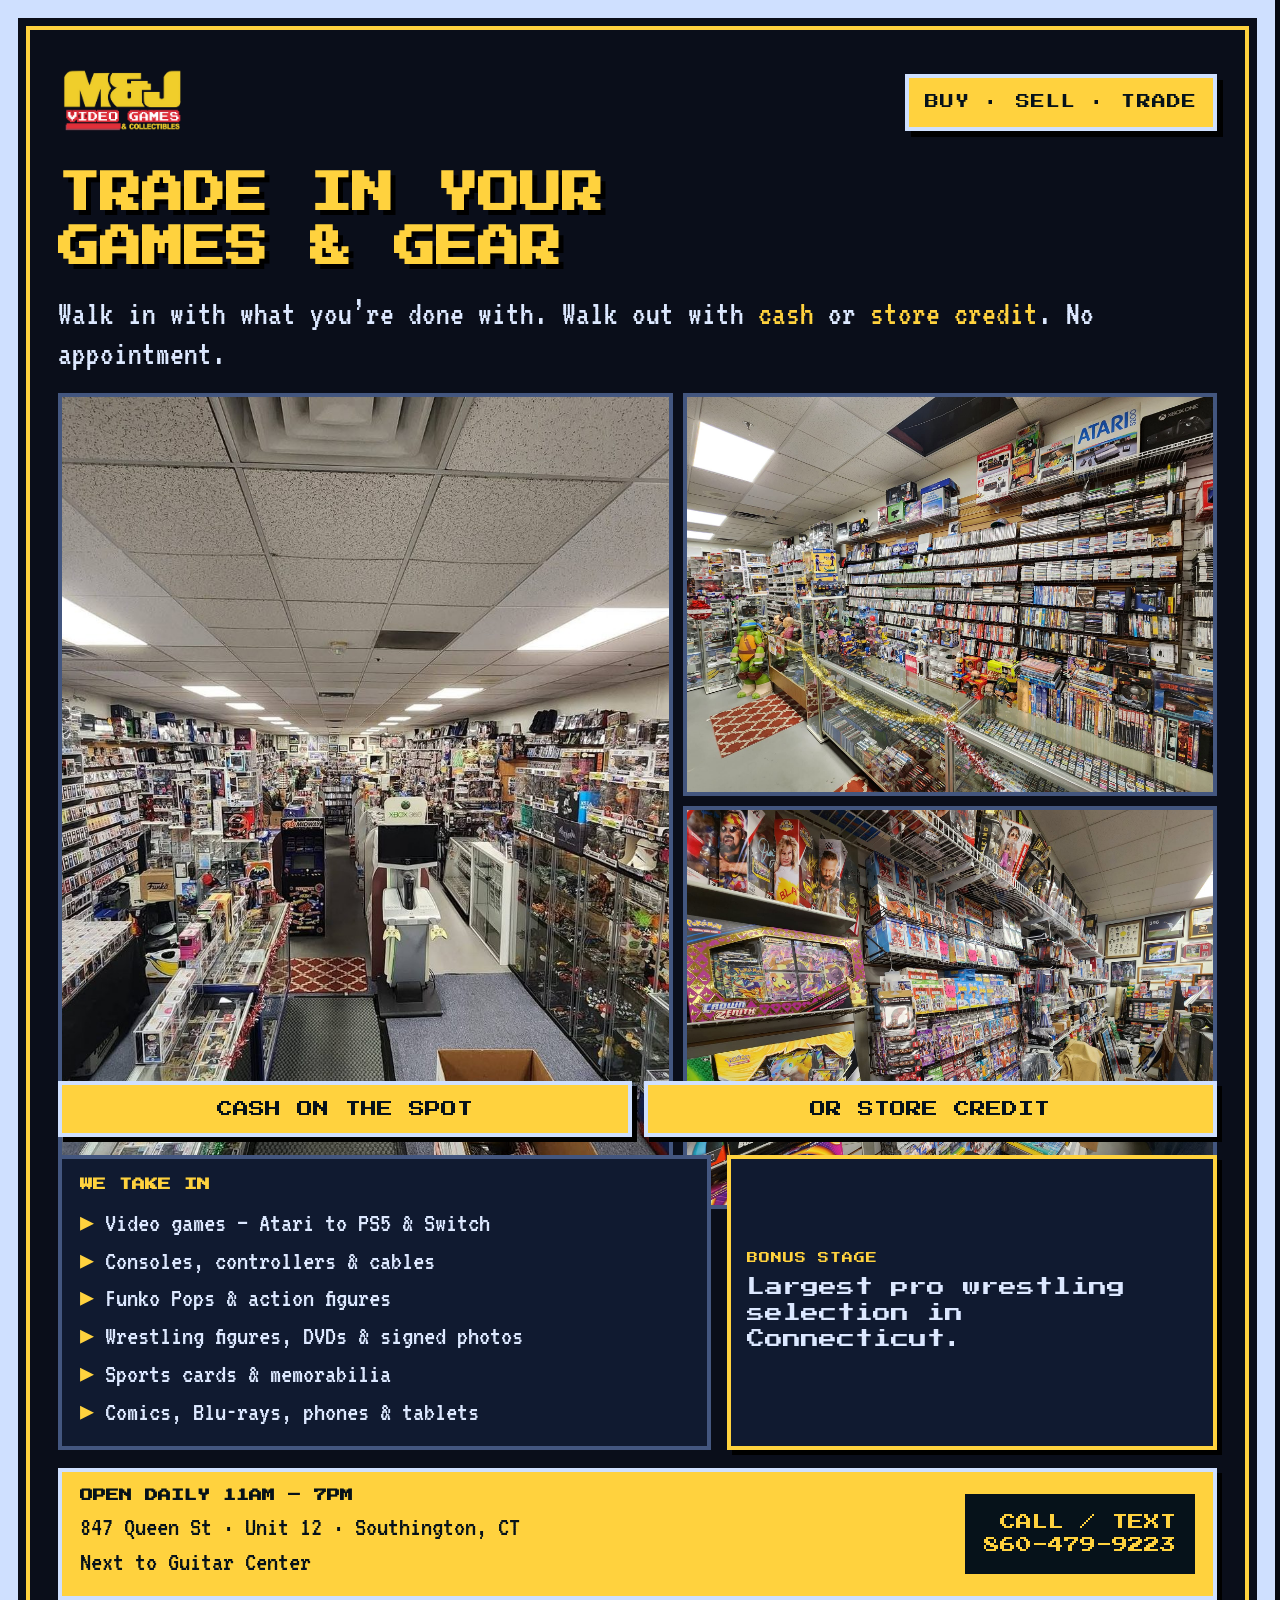
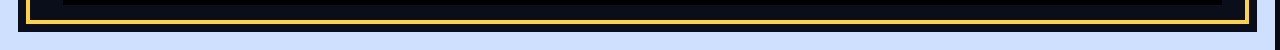
<file: flyer-src.html>
<!doctype html>
<html lang="en">
<head>
<meta charset="utf-8" />
<title>M&J Trade-In Flyer</title>
<link rel="preconnect" href="https://fonts.googleapis.com" />
<link rel="preconnect" href="https://fonts.gstatic.com" crossorigin />
<link href="https://fonts.googleapis.com/css2?family=Press+Start+2P&family=VT323&display=swap" rel="stylesheet" />
<style>
  *{ box-sizing:border-box; margin:0; padding:0; }
  html,body{ background:#060911; }
  .poster{
    width:1275px; height:1650px;
    background:#0a0e1a;
    color:#dce8ff;
    font-family:"VT323", monospace;
    border:18px solid #cfe0ff;
    box-shadow:inset 0 0 0 8px #0a0e1a, inset 0 0 0 12px #ffd23e;
    overflow:hidden;
    position:relative;
  }
  .inner{ padding:36px 40px 32px; height:100%; display:flex; flex-direction:column; gap:18px; }
  .top{
    display:flex; align-items:center; justify-content:space-between; gap:20px;
  }
  .logo{ height:96px; width:auto; mix-blend-mode:screen; }
  .bst{
    font-family:"Press Start 2P", monospace;
    font-size:14px; color:#06121a; background:#ffd23e;
    padding:14px 16px; letter-spacing:.08em;
    border:4px solid #cfe0ff; box-shadow:6px 6px 0 #000;
    text-align:center; line-height:1.5;
  }
  h1{
    font-family:"Press Start 2P", monospace;
    font-size:42px; line-height:1.28; color:#ffd23e;
    text-shadow:5px 5px 0 #000;
    text-wrap:balance;
  }
  h1 span{ color:#ffd23e; }
  .lede{
    font-size:34px; line-height:1.2; color:#dce8ff;
  }
  .lede b{ color:#ffd23e; font-weight:400; }
  .shots{
    display:grid; grid-template-columns:1.15fr 1fr; grid-template-rows:1fr 1fr;
    gap:10px; flex:1; min-height:520px;
  }
  .shots img{
    width:100%; height:100%; object-fit:cover; display:block;
    border:4px solid #43567f;
  }
  .shots .a{ grid-row:span 2; }
  .shots .a img{ object-position:center 60%; }
  .shots .c img{ object-position:center 25%; }
  .pills{
    display:grid; grid-template-columns:1fr 1fr; gap:12px;
  }
  .pill{
    font-family:"Press Start 2P", monospace; font-size:16px;
    text-align:center; padding:16px 10px; border:4px solid #cfe0ff;
    box-shadow:5px 5px 0 #000;
    background:#ffd23e; color:#06121a;
  }
  .mid{
    display:grid; grid-template-columns:1.2fr .9fr; gap:16px; align-items:stretch;
  }
  .list{
    background:#101a30; border:4px solid #43567f; padding:16px 18px 14px;
  }
  .list h2{
    font-family:"Press Start 2P", monospace; font-size:13px; color:#ffd23e;
    margin-bottom:10px; line-height:1.5;
  }
  .list ul{ list-style:none; font-size:28px; line-height:1.28; columns:1; }
  .list li{ padding:1px 0; }
  .list li::before{ content:"▸ "; color:#ffd23e; }
  .wrest{
    background:#101a30; color:#ffd23e; border:4px solid #ffd23e;
    box-shadow:5px 5px 0 #000; padding:18px 16px;
    display:flex; flex-direction:column; justify-content:center; gap:10px;
  }
  .wrest .k{
    font-family:"Press Start 2P", monospace; font-size:11px; letter-spacing:.08em;
    color:#ffd23e;
  }
  .wrest p{
    font-family:"Press Start 2P", monospace; font-size:18px; line-height:1.45;
    color:#dce8ff;
  }
  .foot{
    background:#ffd23e; color:#06121a; border:4px solid #cfe0ff;
    box-shadow:5px 5px 0 #000; padding:16px 18px;
    display:grid; grid-template-columns:1fr auto; gap:12px; align-items:center;
  }
  .foot .where{ font-size:28px; line-height:1.25; }
  .foot .where b{ font-family:"Press Start 2P", monospace; font-size:13px; display:block; margin-bottom:6px; }
  .foot .phone{
    font-family:"Press Start 2P", monospace; font-size:16px; line-height:1.45;
    text-align:right; background:#06121a; color:#ffd23e;
    padding:14px 16px; border:3px solid #06121a;
  }
</style>
</head>
<body>
  <div class="poster">
    <div class="inner">
      <div class="top">
        <img class="logo" src="assets/img/logo.png" alt="M&J Video Games & Collectibles" />
        <div class="bst">BUY · SELL · TRADE</div>
      </div>
      <h1>TRADE IN YOUR<br><span>GAMES & GEAR</span></h1>
      <p class="lede">Walk in with what you’re done with. Walk out with <b>cash</b> or <b>store credit</b>. No appointment.</p>
      <div class="shots">
        <div class="a"><img src="assets/img/photos/shop-1.jpg" alt=""></div>
        <div class="b"><img src="assets/img/photos/shop-10.jpg" alt=""></div>
        <div class="c"><img src="assets/img/photos/shop-16.jpg" alt=""></div>
      </div>
      <div class="pills">
        <div class="pill cash">CASH ON THE SPOT</div>
        <div class="pill credit">OR STORE CREDIT</div>
      </div>
      <div class="mid">
        <div class="list">
          <h2>WE TAKE IN</h2>
          <ul>
            <li>Video games — Atari to PS5 & Switch</li>
            <li>Consoles, controllers & cables</li>
            <li>Funko Pops & action figures</li>
            <li>Wrestling figures, DVDs & signed photos</li>
            <li>Sports cards & memorabilia</li>
            <li>Comics, Blu-rays, phones & tablets</li>
          </ul>
        </div>
        <div class="wrest">
          <div class="k">BONUS STAGE</div>
          <p>Largest pro wrestling selection in Connecticut.</p>
        </div>
      </div>
      <div class="foot">
        <div class="where">
          <b>OPEN DAILY 11AM – 7PM</b>
          847 Queen St · Unit 12 · Southington, CT<br>
          Next to Guitar Center
        </div>
        <div class="phone">CALL / TEXT<br>860-479-9223</div>
      </div>
    </div>
  </div>
</body>
</html>
</file>
